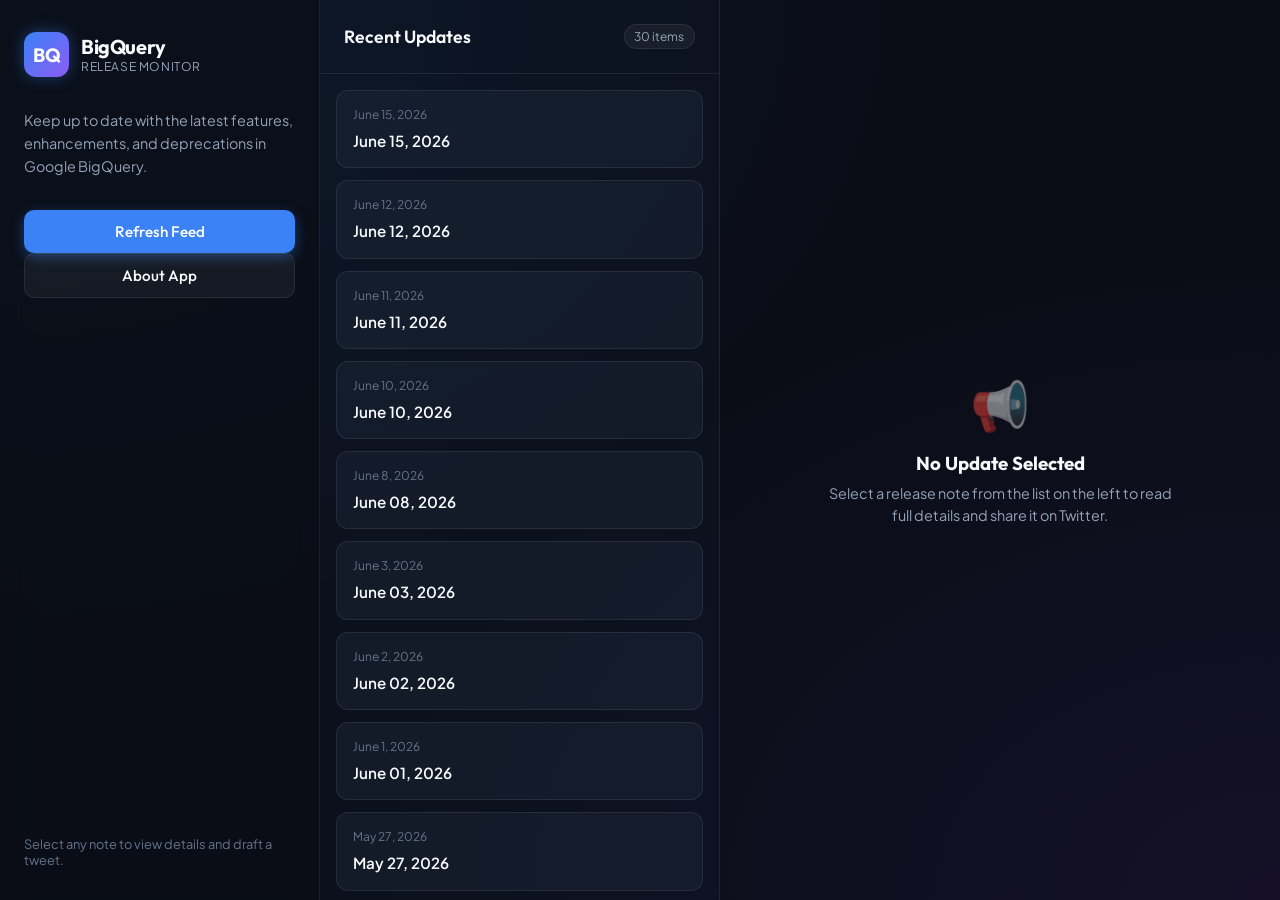
<file: index.html>
<!DOCTYPE html>
<html lang="en">
<head>
    <meta charset="UTF-8">
    <meta name="viewport" content="width=device-width, initial-scale=1.0">
    <title>BigQuery Release Notes Reader & Tweet Generator</title>
    <meta name="description" content="Track Google Cloud BigQuery release notes and updates instantly. Read official release details and easily share updates on Twitter.">
    <meta name="keywords" content="BigQuery, Google Cloud, Release Notes, BigQuery Updates, RSS Feed Reader, Tweet Updates">
    <!-- Google Fonts -->
    <link rel="preconnect" href="https://fonts.googleapis.com">
    <link rel="preconnect" href="https://fonts.gstatic.com" crossorigin>
    <link href="https://fonts.googleapis.com/css2?family=Outfit:wght@300;400;500;600;700&family=Plus+Jakarta+Sans:wght@300;400;500;600;700&display=swap" rel="stylesheet">
    <link rel="icon" type="image/jpeg" href="static/images/favicon.jpg">
    <link rel="stylesheet" href="static/style.css">
</head>
<body>
    <div class="app-container">
        <!-- Sidebar / Header -->
        <header class="app-header">
            <div class="logo-area">
                <div class="logo-icon">BQ</div>
                <div class="logo-text">
                    <h1>BigQuery</h1>
                    <p>Release Monitor</p>
                </div>
            </div>
            <p class="feed-description">
                Keep up to date with the latest features, enhancements, and deprecations in Google BigQuery.
            </p>
            <div class="actions">
                <button id="refresh-btn" class="btn btn-primary">
                    <span class="btn-text">Refresh Feed</span>
                    <span class="spinner" id="refresh-spinner"></span>
                </button>
                <button id="about-btn" class="btn btn-secondary">
                    About App
                </button>
            </div>
            <div class="footer-note">
                <p>Select any note to view details and draft a tweet.</p>
            </div>
        </header>

        <!-- About Modal Overlay -->
        <div id="about-modal" class="modal-overlay hidden">
            <div class="modal-card">
                <div class="modal-header">
                    <h2>About BQ Release Monitor</h2>
                    <button id="close-about-btn" class="close-btn">&times;</button>
                </div>
                <div class="modal-body">
                    <p>
                        This application is designed to help Cloud Engineers and Data Analysts stay updated with the latest changes in Google BigQuery. It fetches official release updates directly from Google and lets you share selected updates on Twitter with a single click.
                    </p>
                    <div class="about-details">
                        <p><strong>App Link:</strong> <a href="https://goldlion123rp.github.io/bigquery-release-monitor/" target="_blank" class="about-link">https://goldlion123rp.github.io/bigquery-release-monitor/</a></p>
                        <p><strong>Recommended Hashtags:</strong> <code class="tag">#BigQuery</code> <code class="tag">#GCP</code> <code class="tag">#GoogleCloud</code> <code class="tag">#DataEngineering</code></p>
                    </div>
                    <h3>Tech Stack</h3>
                    <ul>
                        <li><strong>Feed Compilation:</strong> Automated Python Serverless compiler script</li>
                        <li><strong>Hosting & Workflow:</strong> GitHub Pages & GitHub Actions (scheduled run every 6 hours)</li>
                        <li><strong>Frontend:</strong> Vanilla HTML5, CSS3, & Modern ES6 JavaScript</li>
                        <li><strong>Styling:</strong> CSS Variables, Glassmorphism, Dark UI, Responsive grid layouts</li>
                    </ul>
                </div>
            </div>
        </div>

        <!-- Main Content Area -->
        <main class="app-main">
            <!-- Feed Feed List -->
            <section class="notes-feed">
                <div class="section-header">
                    <h2>Recent Updates</h2>
                    <span class="badge" id="notes-count">0 items</span>
                </div>
                <div class="feed-list" id="feed-list">
                    <!-- Dynamic Notes will go here -->
                    <div class="empty-state">
                        <p>No notes loaded. Click Refresh Feed to fetch the latest updates.</p>
                    </div>
                </div>
            </section>

            <!-- Details & Share View -->
            <section class="note-viewer">
                <div id="viewer-empty" class="viewer-empty">
                    <div class="empty-icon">📢</div>
                    <h3>No Update Selected</h3>
                    <p>Select a release note from the list on the left to read full details and share it on Twitter.</p>
                </div>
                <div id="viewer-content" class="viewer-content hidden">
                    <article class="note-article">
                        <div class="note-meta">
                            <span class="note-date" id="view-date">Date</span>
                        </div>
                        <h2 class="note-title" id="view-title">Title of the selected release note</h2>
                        <hr class="divider">
                        <div class="note-body" id="view-body">
                            <!-- HTML content goes here -->
                        </div>
                    </article>
                    <div class="share-card">
                        <h3>Share this Update</h3>
                        <p>Draft a Tweet with a summary of this release note:</p>
                        <textarea id="tweet-box" class="tweet-box" rows="4"></textarea>
                        <div class="tweet-footer">
                            <span class="char-count" id="char-count">0 / 280</span>
                            <button id="tweet-btn" class="btn btn-tweet">
                                <svg class="twitter-icon" viewBox="0 0 24 24" width="20" height="20">
                                    <path fill="currentColor" d="M18.244 2.25h3.308l-7.227 8.26 8.502 11.24H16.17l-5.214-6.817L4.99 21.75H1.68l7.73-8.835L1.254 2.25H8.08l4.713 6.231zm-1.161 17.52h1.833L7.084 4.126H5.117z"/>
                                </svg>
                                Tweet This
                            </button>
                        </div>
                    </div>
                </div>
            </section>
        </main>
    </div>
    
    <script src="static/app.js"></script>
</body>
</html>
</file>
<file: static/style.css>
/* CSS Variable Design System */
:root {
    --bg-primary: #0a0e17;
    --bg-secondary: rgba(20, 26, 42, 0.65);
    --bg-card: rgba(30, 41, 59, 0.45);
    --bg-card-hover: rgba(30, 41, 59, 0.7);
    --bg-card-selected: rgba(59, 130, 246, 0.15);
    --border-color: rgba(255, 255, 255, 0.08);
    --border-active: rgba(59, 130, 246, 0.5);
    
    --text-primary: #f8fafc;
    --text-secondary: #94a3b8;
    --text-muted: #64748b;
    
    --primary: #3b82f6;
    --primary-hover: #2563eb;
    --primary-glow: rgba(59, 130, 246, 0.4);
    
    --twitter-color: #1d9bf0;
    --twitter-hover: #1a8cd8;
    
    --font-heading: 'Outfit', sans-serif;
    --font-body: 'Plus Jakarta Sans', sans-serif;
    
    --shadow-sm: 0 1px 2px 0 rgba(0, 0, 0, 0.05);
    --shadow-md: 0 4px 6px -1px rgba(0, 0, 0, 0.1), 0 2px 4px -1px rgba(0, 0, 0, 0.06);
    --shadow-lg: 0 10px 15px -3px rgba(0, 0, 0, 0.1), 0 4px 6px -2px rgba(0, 0, 0, 0.05);
    
    --transition-fast: 0.15s ease;
    --transition-normal: 0.25s ease;
}

* {
    box-sizing: border-box;
    margin: 0;
    padding: 0;
}

body {
    background-color: var(--bg-primary);
    color: var(--text-primary);
    font-family: var(--font-body);
    min-height: 100vh;
    overflow-x: hidden;
    background-image: 
        radial-gradient(at 0% 0%, rgba(59, 130, 246, 0.1) 0px, transparent 50%),
        radial-gradient(at 100% 100%, rgba(147, 51, 234, 0.1) 0px, transparent 50%);
}

/* Layout */
.app-container {
    display: grid;
    grid-template-columns: 320px 1fr;
    height: 100vh;
    overflow: hidden;
}

/* Header & Sidebar */
.app-header {
    background: rgba(10, 14, 23, 0.8);
    backdrop-filter: blur(12px);
    -webkit-backdrop-filter: blur(12px);
    border-right: 1px solid var(--border-color);
    padding: 2rem 1.5rem;
    display: flex;
    flex-direction: column;
    gap: 2rem;
    position: sticky;
    top: 0;
    height: 100vh;
}

.logo-area {
    display: flex;
    align-items: center;
    gap: 0.75rem;
}

.logo-icon {
    background: linear-gradient(135deg, var(--primary), #8b5cf6);
    color: white;
    font-weight: 700;
    font-family: var(--font-heading);
    font-size: 1.2rem;
    width: 45px;
    height: 45px;
    border-radius: 12px;
    display: flex;
    align-items: center;
    justify-content: center;
    box-shadow: 0 0 15px var(--primary-glow);
}

.logo-text h1 {
    font-family: var(--font-heading);
    font-size: 1.25rem;
    font-weight: 700;
    letter-spacing: -0.02em;
    line-height: 1.2;
}

.logo-text p {
    font-size: 0.75rem;
    color: var(--text-secondary);
    text-transform: uppercase;
    letter-spacing: 0.05em;
}

.feed-description {
    font-size: 0.9rem;
    color: var(--text-secondary);
    line-height: 1.6;
}

.footer-note {
    margin-top: auto;
    font-size: 0.8rem;
    color: var(--text-muted);
}

/* Main Workspace */
.app-main {
    display: grid;
    grid-template-columns: 400px 1fr;
    height: 100vh;
}

/* Notes Feed Column */
.notes-feed {
    border-right: 1px solid var(--border-color);
    display: flex;
    flex-direction: column;
    height: 100vh;
    background: rgba(15, 23, 42, 0.3);
}

.section-header {
    padding: 1.5rem;
    border-bottom: 1px solid var(--border-color);
    display: flex;
    justify-content: space-between;
    align-items: center;
}

.section-header h2 {
    font-family: var(--font-heading);
    font-size: 1.1rem;
    font-weight: 600;
}

.badge {
    background: rgba(255, 255, 255, 0.05);
    border: 1px solid var(--border-color);
    padding: 0.25rem 0.6rem;
    border-radius: 9999px;
    font-size: 0.75rem;
    color: var(--text-secondary);
}

.feed-list {
    flex: 1;
    overflow-y: auto;
    max-height: calc(100vh - 80px);
    padding: 1rem;
    display: flex;
    flex-direction: column;
    gap: 0.75rem;
}

/* Scrollbar styling */
.feed-list::-webkit-scrollbar,
.note-body::-webkit-scrollbar {
    width: 6px;
}

.feed-list::-webkit-scrollbar-track,
.note-body::-webkit-scrollbar-track {
    background: transparent;
}

.feed-list::-webkit-scrollbar-thumb,
.note-body::-webkit-scrollbar-thumb {
    background: rgba(255, 255, 255, 0.1);
    border-radius: 3px;
}

.feed-list::-webkit-scrollbar-thumb:hover,
.note-body::-webkit-scrollbar-thumb:hover {
    background: rgba(255, 255, 255, 0.2);
}

/* Cards (Release Note Items) */
.note-card {
    background: var(--bg-card);
    border: 1px solid var(--border-color);
    border-radius: 12px;
    padding: 1rem;
    cursor: pointer;
    transition: all var(--transition-fast);
}

.note-card:hover {
    background: var(--bg-card-hover);
    transform: translateY(-2px);
    border-color: rgba(255, 255, 255, 0.15);
}

.note-card.selected {
    background: var(--bg-card-selected);
    border-color: var(--border-active);
    box-shadow: 0 0 15px rgba(59, 130, 246, 0.1);
}

.card-meta {
    font-size: 0.75rem;
    color: var(--text-muted);
    margin-bottom: 0.5rem;
}

.card-title {
    font-size: 0.95rem;
    font-weight: 600;
    line-height: 1.4;
    color: var(--text-primary);
    display: -webkit-box;
    -webkit-line-clamp: 2;
    -webkit-box-orient: vertical;
    overflow: hidden;
}

.empty-state {
    text-align: center;
    padding: 3rem 1.5rem;
    color: var(--text-secondary);
    font-size: 0.9rem;
}

/* Buttons */
.btn {
    display: inline-flex;
    align-items: center;
    justify-content: center;
    gap: 0.5rem;
    padding: 0.75rem 1.5rem;
    border-radius: 10px;
    font-family: var(--font-heading);
    font-weight: 500;
    font-size: 0.95rem;
    cursor: pointer;
    transition: all var(--transition-fast);
    border: none;
    outline: none;
    width: 100%;
}

.btn-primary {
    background: var(--primary);
    color: white;
    box-shadow: 0 4px 14px var(--primary-glow);
}

.btn-primary:hover {
    background: var(--primary-hover);
    box-shadow: 0 6px 20px var(--primary-glow);
}

.btn-tweet {
    background: var(--twitter-color);
    color: white;
}

.btn-tweet:hover {
    background: var(--twitter-hover);
    box-shadow: 0 4px 12px rgba(29, 155, 240, 0.3);
}

.btn-secondary {
    background: rgba(255, 255, 255, 0.05);
    color: var(--text-primary);
    border: 1px solid var(--border-color);
}

.btn-secondary:hover {
    background: rgba(255, 255, 255, 0.1);
}

/* Modal Overlay styling */
.modal-overlay {
    position: fixed;
    top: 0;
    left: 0;
    right: 0;
    bottom: 0;
    background: rgba(0, 0, 0, 0.7);
    backdrop-filter: blur(8px);
    display: flex;
    align-items: center;
    justify-content: center;
    z-index: 1000;
    transition: opacity var(--transition-normal);
}

.modal-overlay.hidden {
    display: none;
}

.modal-card {
    background: #0f172a;
    border: 1px solid var(--border-color);
    border-radius: 16px;
    width: 90%;
    max-width: 500px;
    padding: 2rem;
    box-shadow: 0 10px 25px rgba(0, 0, 0, 0.5);
    position: relative;
}

.modal-header {
    display: flex;
    justify-content: space-between;
    align-items: center;
    margin-bottom: 1.5rem;
}

.modal-header h2 {
    font-family: var(--font-heading);
    font-size: 1.25rem;
}

.close-btn {
    background: none;
    border: none;
    color: var(--text-secondary);
    font-size: 1.75rem;
    cursor: pointer;
    line-height: 1;
}

.close-btn:hover {
    color: var(--text-primary);
}

.modal-body {
    font-size: 0.95rem;
    line-height: 1.6;
    color: var(--text-secondary);
}

.about-details {
    background: rgba(255, 255, 255, 0.03);
    border: 1px solid var(--border-color);
    border-radius: 8px;
    padding: 1rem;
    margin-bottom: 1.5rem;
}

.about-link {
    color: var(--primary) !important;
    text-decoration: none;
    font-weight: 500;
}

.about-link:hover {
    text-decoration: underline;
}

.tag {
    background: rgba(59, 130, 246, 0.1) !important;
    color: var(--primary) !important;
    padding: 0.15rem 0.4rem;
    border-radius: 4px;
    font-size: 0.85em;
    font-family: var(--font-body) !important;
    margin-right: 0.25rem;
    display: inline-block;
}

.modal-body p {
    margin-bottom: 1rem;
}

.modal-body h3 {
    color: var(--text-primary);
    font-size: 1rem;
    margin-bottom: 0.5rem;
}

.modal-body ul {
    padding-left: 1.25rem;
}

.modal-body li {
    margin-bottom: 0.5rem;
}

/* Spinner */
.spinner {
    width: 18px;
    height: 18px;
    border: 2px solid rgba(255, 255, 255, 0.3);
    border-radius: 50%;
    border-top-color: white;
    animation: spin 0.8s linear infinite;
    display: none;
}

.spinner.active {
    display: inline-block;
}

@keyframes spin {
    to { transform: rotate(360deg); }
}

/* Note Viewer Panel */
.note-viewer {
    padding: 2.5rem;
    display: flex;
    flex-direction: column;
    overflow-y: auto;
    background: rgba(10, 14, 23, 0.2);
}

.viewer-empty {
    display: flex;
    flex-direction: column;
    align-items: center;
    justify-content: center;
    margin: auto;
    text-align: center;
    max-width: 360px;
}

.empty-icon {
    font-size: 3rem;
    margin-bottom: 1rem;
    opacity: 0.5;
}

.viewer-empty h3 {
    font-family: var(--font-heading);
    margin-bottom: 0.5rem;
}

.viewer-empty p {
    color: var(--text-secondary);
    font-size: 0.9rem;
    line-height: 1.5;
}

.viewer-content {
    display: flex;
    flex-direction: column;
    gap: 2rem;
    height: 100%;
}

.viewer-content.hidden {
    display: none;
}

.note-article {
    background: rgba(30, 41, 59, 0.2);
    border: 1px solid var(--border-color);
    padding: 2rem;
    border-radius: 16px;
    backdrop-filter: blur(8px);
}

.note-meta {
    margin-bottom: 1rem;
}

.note-date {
    font-size: 0.85rem;
    color: var(--text-secondary);
    background: rgba(255, 255, 255, 0.05);
    padding: 0.25rem 0.75rem;
    border-radius: 9999px;
}

.note-title {
    font-family: var(--font-heading);
    font-size: 1.75rem;
    font-weight: 700;
    line-height: 1.3;
    margin-bottom: 1.5rem;
}

.divider {
    border: 0;
    height: 1px;
    background: var(--border-color);
    margin-bottom: 1.5rem;
}

.note-body {
    font-size: 1.05rem;
    line-height: 1.7;
    color: var(--text-primary);
}

/* External markdown/feed content formatting */
.note-body p {
    margin-bottom: 1rem;
}

.note-body ul, .note-body ol {
    margin-bottom: 1rem;
    padding-left: 1.5rem;
}

.note-body li {
    margin-bottom: 0.5rem;
}

.note-body a {
    color: var(--primary);
    text-decoration: none;
}

.note-body a:hover {
    text-decoration: underline;
}

.note-body code {
    background: rgba(255, 255, 255, 0.08);
    padding: 0.2rem 0.4rem;
    border-radius: 4px;
    font-size: 0.9em;
    font-family: monospace;
}

/* Sharing Section */
.share-card {
    background: rgba(30, 41, 59, 0.3);
    border: 1px solid var(--border-color);
    border-radius: 16px;
    padding: 1.5rem;
}

.share-card h3 {
    font-family: var(--font-heading);
    font-size: 1.1rem;
    margin-bottom: 0.5rem;
}

.share-card p {
    color: var(--text-secondary);
    font-size: 0.9rem;
    margin-bottom: 1rem;
}

.tweet-box {
    width: 100%;
    background: rgba(10, 14, 23, 0.5);
    border: 1px solid var(--border-color);
    border-radius: 10px;
    padding: 0.85rem;
    color: var(--text-primary);
    font-family: var(--font-body);
    font-size: 0.95rem;
    resize: none;
    outline: none;
    margin-bottom: 1rem;
    transition: border-color var(--transition-fast);
}

.tweet-box:focus {
    border-color: var(--border-active);
}

.tweet-footer {
    display: flex;
    justify-content: space-between;
    align-items: center;
}

.char-count {
    font-size: 0.85rem;
    color: var(--text-muted);
}

.char-count.warning {
    color: #f59e0b;
}

.char-count.error {
    color: #ef4444;
}

/* Responsive constraints */
@media (max-width: 1024px) {
    .app-container {
        grid-template-columns: 1fr;
    }
    
    .app-header {
        height: auto;
        position: relative;
        border-right: none;
        border-bottom: 1px solid var(--border-color);
    }
    
    .app-main {
        grid-template-columns: 320px 1fr;
        height: calc(100vh - 200px);
    }
}

@media (max-width: 768px) {
    .app-main {
        grid-template-columns: 1fr;
        height: auto;
        overflow: visible;
    }
    
    .notes-feed {
        height: 400px;
        border-right: none;
        border-bottom: 1px solid var(--border-color);
    }
    
    .note-viewer {
        height: auto;
    }
}
</file>
